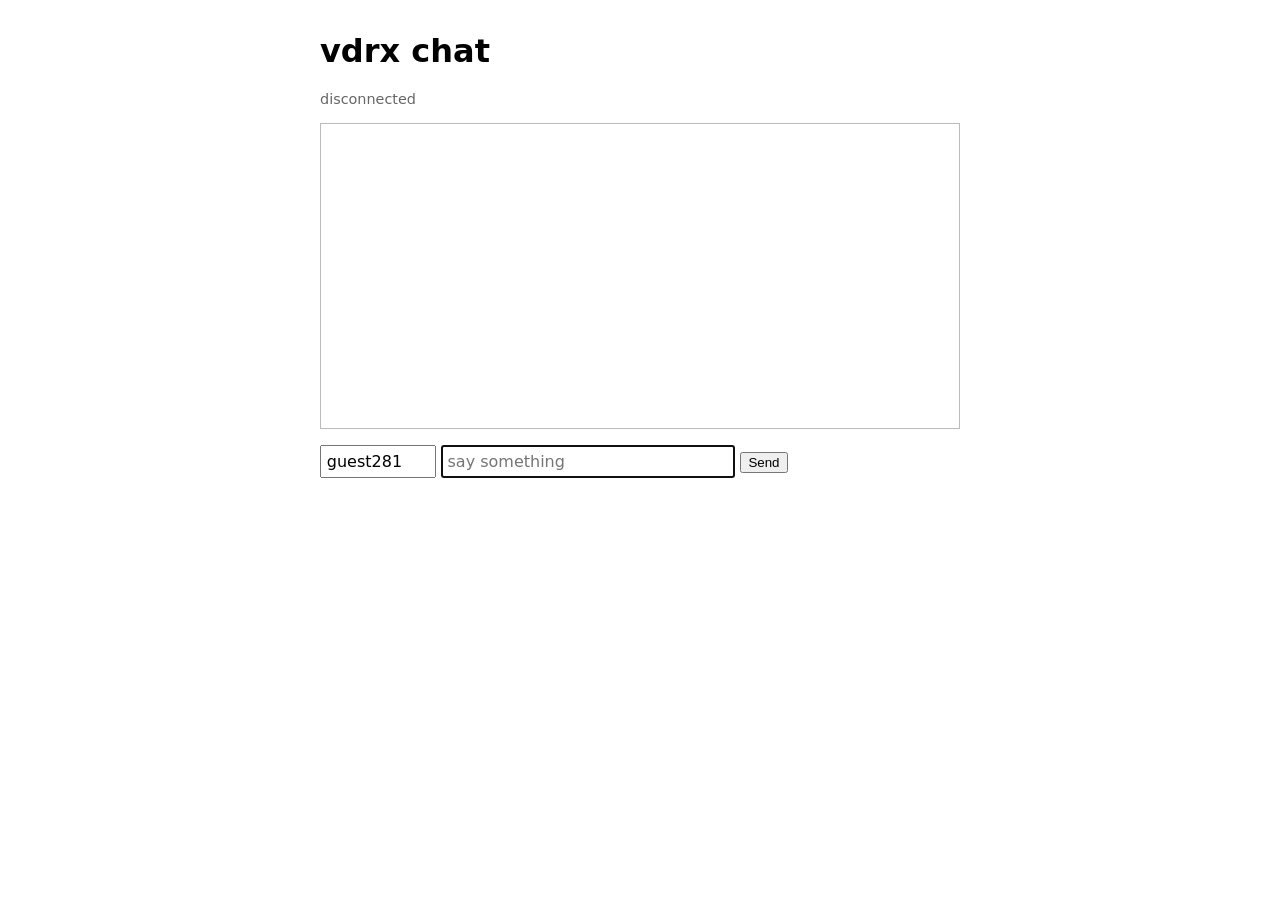
<file: examples/web-and-websocket/public/index.html>
<!doctype html>
<meta charset="utf-8">
<title>vdrx chat</title>
<style>
  body{font:16px system-ui,sans-serif;max-width:40rem;margin:2rem auto;padding:0 1rem}
  #log{height:18rem;overflow:auto;border:1px solid #bbb;padding:.5rem;margin:1rem 0;white-space:pre-wrap}
  #log .me{color:#06c} #status{color:#666;font-size:.9em}
  input{font:inherit;padding:.3rem}
</style>
<h1>vdrx chat</h1>
<div id="status">connecting…</div>
<div id="log"></div>
<form id="f"><input id="user" size="8" placeholder="name"> <input id="text" size="30" placeholder="say something" autofocus> <button>Send</button></form>
<script>
// The whole "backend" is the vdrx bus: publish to chat.room, everyone subscribed to chat.room hears it.
const ws = new WebSocket((location.protocol === 'https:' ? 'wss://' : 'ws://') + (location.host || 'localhost:8080') + '/ws');
const $ = s => document.querySelector(s), log = $('#log');
$('#user').value = 'guest' + Math.floor(Math.random() * 900 + 100);
const send = o => ws.send(JSON.stringify(o));
ws.onopen = () => send({method: 'sys.auth', profile: 'browser'});
ws.onclose = () => $('#status').textContent = 'disconnected';
ws.onmessage = e => {
  const f = JSON.parse(e.data);
  if (f.event === 'auth.ok') { send({method: 'subscribe', filter: 'chat.room'}); $('#status').textContent = 'connected as profile "' + f.profile + '"'; }
  else if (f.event === 'auth.fail') $('#status').textContent = 'auth failed';
  else if (f.event === 'denied') $('#status').textContent = 'denied: ' + f.method + ' ' + f.topic;
  else if (f.topic === 'chat.room') {
    const d = document.createElement('div'); if (f.payload.user === $('#user').value) d.className = 'me';
    d.textContent = f.payload.user + ': ' + f.payload.text; log.append(d); log.scrollTop = log.scrollHeight;
  }
};
$('#f').onsubmit = e => {
  e.preventDefault(); if (!$('#text').value) return;
  send({method: 'publish', topic: 'chat.room', payload: {user: $('#user').value, text: $('#text').value}});
  $('#text').value = '';
};
</script>
</file>
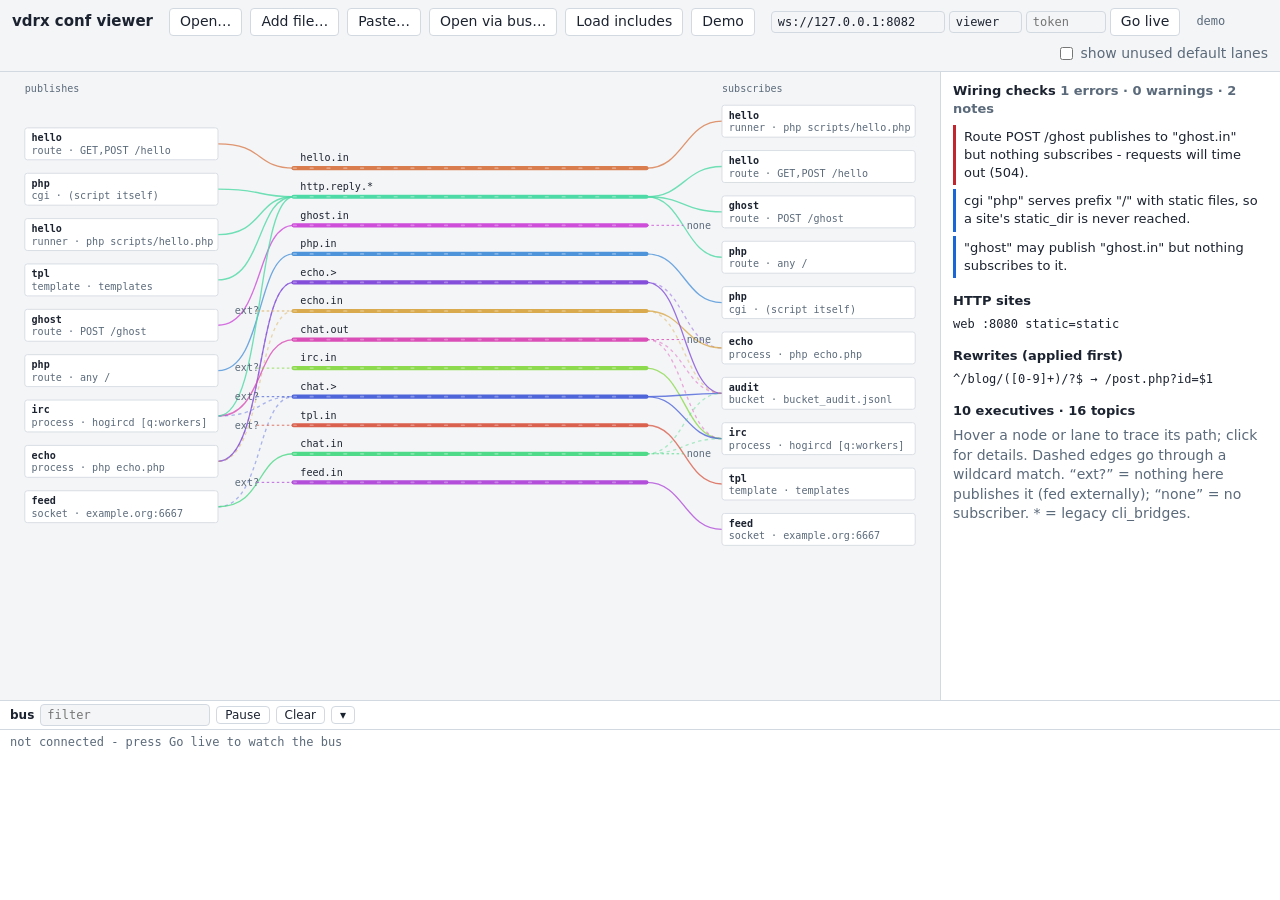
<file: tools/conf_viewer.html>
<!doctype html>
<html lang="en"><head><meta charset="utf-8"><meta name="viewport" content="width=device-width,initial-scale=1">
<title>vdrx conf viewer</title>
<style>
:root{--bg:#13161b;--pn:#1a1e25;--ln:#2b323c;--fg:#d6dce4;--dim:#8592a1;--err:#ff7070;--warn:#e8b548;--note:#74a9e0;color-scheme:dark}
@media(prefers-color-scheme:light){:root{--bg:#f4f5f7;--pn:#fff;--ln:#d3d9e0;--fg:#1c2330;--dim:#5b6a7a;--err:#c0262d;--warn:#946200;--note:#1b66d6;color-scheme:light}}
*{box-sizing:border-box}body{margin:0;background:var(--bg);color:var(--fg);font:14px/1.4 system-ui,sans-serif;display:flex;flex-direction:column;height:100vh}
header{display:flex;gap:8px;align-items:center;flex-wrap:wrap;padding:8px 12px;border-bottom:1px solid var(--ln)}
h1{font-size:15px;margin:0 8px 0 0;font-weight:600}
button,label.b{font:inherit;color:var(--fg);background:var(--pn);border:1px solid var(--ln);border-radius:4px;padding:3px 10px;cursor:pointer}
button:hover,label.b:hover{border-color:var(--dim)}
.chk{color:var(--dim);margin-left:auto;display:flex;gap:5px;align-items:center}
main{flex:1;display:grid;grid-template-columns:1fr 340px;min-height:0}
#view{overflow:auto;padding:8px}#view svg{min-width:900px;width:100%;height:auto;display:block}
aside{border-left:1px solid var(--ln);overflow:auto;padding:10px 12px;background:var(--pn)}
aside h2{font-size:13px;margin:14px 0 6px;font-weight:600}aside h2:first-child{margin-top:0}
.is{border-left:3px solid;padding:3px 8px;margin:4px 0;cursor:pointer;font-size:13px}.is:hover{background:var(--bg)}
.err{border-color:var(--err)}.warn{border-color:var(--warn)}.note{border-color:var(--note)}
pre,.m{font:12px/1.4 ui-monospace,Consolas,monospace}pre{white-space:pre-wrap;word-break:break-all;margin:4px 0}
.dim{color:var(--dim)}
svg text{font:12px ui-monospace,Consolas,monospace;fill:var(--fg)}svg .d{fill:var(--dim)}svg .b{font-weight:700}
.nb{fill:var(--pn);stroke:var(--ln)}.nd{cursor:pointer}.nd.off{opacity:.45}
.e{fill:none;stroke-width:1.6;opacity:.8}.e.x{stroke-dasharray:4 4;opacity:.45}.ln{stroke-width:5;stroke-linecap:round}
.dm .nd,.dm .e,.dm .la{opacity:.12}.dm .hl{opacity:1!important}.dm .e.hl{stroke-width:2.6}
input{font:12px ui-monospace,Consolas,monospace;color:var(--fg);background:var(--bg);border:1px solid var(--ln);border-radius:4px;padding:3px 6px}
.lv{display:flex;gap:4px;align-items:center;margin-left:8px}
.la .ln{transition:stroke-width .25s,filter .4s}.la.pulse .ln{stroke-width:10}.la.hot .ln{filter:drop-shadow(0 0 5px var(--c))}
.fl{stroke:#fff;stroke-width:2;stroke-linecap:round;stroke-dasharray:3 17;opacity:.3;animation:flow 2.6s linear infinite}
.la.hot .fl{animation-duration:.45s;opacity:.95;stroke-width:3}.nd.hot .nb{stroke:var(--c);stroke-width:2;filter:drop-shadow(0 0 6px var(--c))}
@keyframes flow{to{stroke-dashoffset:-20}}
@media(prefers-reduced-motion:reduce){.fl{animation:none}}
#term{border-top:1px solid var(--ln);background:var(--pn);height:200px;display:flex;flex-direction:column}#term.min{height:auto}#term.min #tb{display:none}
#th{display:flex;gap:6px;align-items:center;padding:3px 10px;border-bottom:1px solid var(--ln)}#th b{font-size:12px}#th input{width:170px}
#th button{padding:0 8px;font-size:12px}#tb{flex:1;overflow:auto;padding:4px 10px;font:12px/1.35 ui-monospace,Consolas,monospace}
#tb div{white-space:pre-wrap;word-break:break-all;cursor:pointer}#tb .dim{cursor:default}
dialog{background:var(--pn);color:var(--fg);border:1px solid var(--ln);border-radius:6px;width:min(640px,92vw)}
textarea{width:100%;height:260px;background:var(--bg);color:var(--fg);border:1px solid var(--ln);font:12px ui-monospace,monospace}
@media(max-width:800px){main{grid-template-columns:1fr;grid-template-rows:60vh auto}aside{border-left:0;border-top:1px solid var(--ln)}}
</style></head><body>
<header><h1>vdrx conf viewer</h1>
<label class="b">Open…<input id="f" type="file" multiple hidden></label>
<label class="b">Add file…<input id="fa" type="file" multiple hidden></label>
<button id="pb">Paste…</button><button id="ob" title="read a conf from the vdrx host through the bus">Open via bus…</button><button id="li" title="follow top-level includes through the bus">Load includes</button><button id="db">Demo</button>
<span class="lv"><input id="wu" value="ws://127.0.0.1:8082" size="21" title="vdrx WebSocket"><input id="wp" value="viewer" size="7" title="ws_profiles id"><input id="wt" type="password" placeholder="token" size="8"><button id="wc">Go live</button></span><span id="ws" class="m dim"></span>
<span id="fn" class="dim m"></span>
<label class="chk"><input type="checkbox" id="un"> show unused default lanes</label></header>
<main><div id="view"></div><aside id="side"><div id="sd"></div></aside></main>
<section id="term"><div id="th"><b>bus</b><input id="tf" placeholder="filter" title="show only lines containing this"><button id="tp">Pause</button><button id="tc">Clear</button><button id="tm" title="collapse / expand">▾</button></div><div id="tb"><div class="dim">not connected - press Go live to watch the bus</div></div></section>
<dialog id="dlg"><form method="dialog"><textarea id="ta" placeholder="Paste vdrx.conf JSON"></textarea><p><button value="ok">Show</button> <button value="x">Cancel</button></p></form></dialog>
<script>
//#model
const REPLY='http.reply.*';
const L=v=>v==null||v===''?[]:Array.isArray(v)?v.map(s=>String(s).trim()):String(v).split(',').map(s=>s.trim()).filter(Boolean);
const O=x=>x&&typeof x==='object'?x:{};
// vdrx topic matching: '*' = one segment, '>' = the rest
const tm=(f,t)=>{const a=f.split('.'),b=t.split('.');for(let i=0;i<a.length;i++){if(a[i]==='>')return b.length>i;if(i>=b.length)return false;if(a[i]!=='*'&&a[i]!==b[i])return false}return a.length===b.length};
const ov=(p,q)=>{const x=p.split('.'),y=q.split('.');for(let i=0;;i++){if(x[i]==='>')return y.length>i;if(y[i]==='>')return x.length>i;if(i>=x.length||i>=y.length)return x.length===y.length;if(x[i]!=='*'&&y[i]!=='*'&&x[i]!==y[i])return false}};
function merge(files){const m={};for(const f of files)for(const k in f.obj){const v=f.obj[k];if(Array.isArray(v))m[k]=(m[k]||[]).concat(v);else if(!(k in m))m[k]=v}return m}
function build(c){
 const N=[],I=[],A=k=>(Array.isArray(c[k])?c[k]:[]).map(O);
 const off=e=>e.enabled===false||e.enabled==='false';
 const n=(kind,e,id,sub,pub,label,x)=>N.push({kind,id,cfg:e,sub,pub,label,off:off(e),...x})-1;
 const route=(e,id,pfx,allow)=>n('route',e,id,[REPLY],[e.in_topic||id+'.in'],(allow||'any')+' '+(pfx||'?'),{prefix:pfx,exec:false});
 const cmd=e=>String(e.command||'').replace(/\{[A-Z_]+\}\/?/g,'').trim()||'(script itself)';
 const ex={exec:true};
 A('http_routes').forEach(e=>route(e,e.id||'?',e.prefix,e.allow||'POST'));
 A('cgi').forEach(e=>{const id=e.id||'?';n('cgi',e,id,[e.in_topic||id+'.in'],[id+'.out',REPLY],cmd(e),{...ex,dflt:[id+'.out']});route(e,id,e.prefix,e.allow)});
 A('cli_bridges').forEach(e=>{const id=e.id||'?',p=e.protocol||'cgi';
  if(p!=='bus-daemon')n(p==='bus'?'runner':'cgi',e,id,[e.in_topic||id+'.in'],[id+'.out',REPLY],cmd(e),{...ex,dflt:[id+'.out'],legacy:1});
  route(e,id,e.prefix,e.allow);I.push({sev:'note',msg:`cli_bridges "${id}" (${p}) is the legacy spelling - use cgi / runners + http_routes.`,nodes:[id]})});
 A('runners').forEach(e=>{const id=e.id||'?';n('runner',e,id,e.subscribe!=null?L(e.subscribe):[id+'.in'],[e.publish||id+'.out',REPLY],cmd(e),{...ex,dflt:[id+'.out']})});
 A('processes').forEach(e=>{const id=e.id||'?',pa=e.publish_allow!=null?e.publish_allow:e.publish;
  n('process',e,id,e.subscribe!=null?L(e.subscribe):[id+'.in'],[id+'.out',...L(pa)],cmd(e)+(e.queue_group?'  [q:'+e.queue_group+']':''),{...ex,dflt:[id+'.out']});
  if(e.publish!=null&&e.publish_allow==null)I.push({sev:'note',msg:`process "${id}": "publish" is deprecated, rename to "publish_allow".`,nodes:[id]})});
 A('templates').forEach(e=>{const id=e.id||'?';n('template',e,id,e.subscribe!=null?L(e.subscribe):[id+'.in'],[REPLY],e.dir||'',ex)});
 A('buckets').forEach(e=>{const id=e.id||e.name||'?';n('bucket',e,id,L(e.subscribe||e.topics),[],e.file||'bucket_'+id+'.jsonl',ex)});
 A('socket_clients').forEach(e=>{const id=e.id||'?';n('socket',e,id,e.subscribe!=null?L(e.subscribe):[id+'.in'],[e.publish||id+'.out'],(e.host||'?')+':'+(e.port||'?'),{...ex,dflt:[id+'.out']})});
 // lanes + links
 const lanes=[],li={},lane=t=>li[t]??(li[t]=lanes.push({t,h:Math.round(lanes.length*137.5+20)%360,pubs:[],subs:[],ext:0})-1);
 N.forEach(x=>{x.pub.forEach(lane);x.sub.forEach(lane)});
 const links=[];
 N.forEach((x,i)=>{for(const d of['pub','sub'])for(const s of x[d])lanes.forEach((l,j)=>{if(l.t===s||ov(s,l.t)){links.push({n:i,l:j,d,x:l.t===s});(d==='pub'?l.pubs:l.subs).push(i)}})});
 // checks
 const id2=t=>N.findIndex(x=>x.id===t||x.id+' '===t);
 const seen={};N.filter(x=>x.exec).forEach(x=>{if(seen[x.id])I.push({sev:'err',msg:`Duplicate id "${x.id}" - executive ids must be unique.`,nodes:[x.id]});seen[x.id]=1});
 const sites=A('http_sites'),routes=N.filter(x=>x.kind==='route'&&!x.off);
 if(routes.length&&!sites.length)I.push({sev:'warn',msg:'HTTP routes are defined but there is no http_sites entry to serve them.',nodes:[]});
 routes.forEach(r=>{const T=r.pub[0],cons=N.filter(x=>x.exec&&!x.off&&x.sub.some(s=>ov(s,T)));
  if(!cons.length){const dis=N.filter(x=>x.exec&&x.off&&x.sub.some(s=>ov(s,T)));I.push({sev:'err',msg:`Route ${r.label} publishes to "${T}" but nothing subscribes${dis.length?' ('+dis.map(x=>x.id).join(', ')+' would, but is disabled)':''} - requests will time out (504).`,nodes:[r.id],topics:[T]})}
  cons.filter(x=>x.kind==='process'&&!L(x.cfg.publish_allow!=null?x.cfg.publish_allow:x.cfg.publish).some(p=>tm(p,'http.reply.1'))).forEach(x=>
   I.push({sev:'warn',msg:`Process "${x.id}" serves route ${r.label} but its publish_allow doesn't cover ${REPLY}, so it can't reply.`,nodes:[x.id],topics:[T]}));
  if(!r.prefix)I.push({sev:'err',msg:`Route "${r.id}" has no prefix.`,nodes:[r.id]});
  });
 A('cgi').forEach(e=>{if(!e.doc_root&&!off(e))I.push({sev:'err',msg:`cgi "${e.id}" needs doc_root.`,nodes:[e.id]})});
 const byP={};routes.forEach(r=>{if(!r.prefix)return;(byP[r.prefix]=byP[r.prefix]||[]).push(r)});
 for(const p in byP)if(byP[p].length>1)I.push({sev:'err',msg:`${byP[p].length} routes share the prefix "${p}": ${byP[p].map(r=>r.id).join(', ')}.`,nodes:byP[p].map(r=>r.id)});
 const proxies=A('processes').filter(e=>e.prefix&&!off(e));
 proxies.forEach(e=>{if(byP[e.prefix])I.push({sev:'warn',msg:`Proxy prefix "${e.prefix}" (process ${e.id}) is also a route prefix; the proxy wins.`,nodes:[e.id]})});
 A('cgi').filter(e=>e.prefix==='/'&&e.static!==false&&!off(e)).forEach(e=>{if(sites.some(s=>s.static_dir))I.push({sev:'note',msg:`cgi "${e.id}" serves prefix "/" with static files, so a site's static_dir is never reached.`,nodes:[e.id]})});
 const rw=A('rewrites');rw.forEach(e=>{try{new RegExp(e.match)}catch(x){I.push({sev:'err',msg:`Rewrite "${e.match}": invalid regular expression.`,nodes:[]})}if(!e.to)I.push({sev:'err',msg:`Rewrite "${e.match}" has no "to".`,nodes:[]})});
 N.forEach((x,i)=>{if(x.off)return;x.sub.forEach(s=>{if(s===x.id+'.in'||s==='>'||s.startsWith('sys.'))return;
   if(!N.some(y=>y!==x&&!y.off&&y.pub.some(p=>ov(p,s))))I.push({sev:'note',msg:`"${x.id}" subscribes to "${s}" but nothing in this conf publishes it (fine if fed externally).`,nodes:[x.id],topics:[s]})});
  x.pub.forEach(p=>{if(p===REPLY||(x.dflt||[]).includes(p))return;if(!N.some(y=>y!==x&&!y.off&&y.sub.some(s=>ov(s,p))))I.push({sev:'note',msg:`"${x.id}" may publish "${p}" but nothing subscribes to it.`,nodes:[x.id],topics:[p]})})});
 if(c.includes&&c.includes.length&&!c._inc)I.push({sev:'note',msg:'This conf has "includes" that are not loaded yet. Go live and press "Load includes" (needs the confserver runner), or use "Add file…" per file.',nodes:[]});
 const rank={err:0,warn:1,note:2};I.sort((a,b)=>rank[a.sev]-rank[b.sev]);
 const edge={sites:sites.map(s=>`${s.id||'?'}  :${s.port||'?'}${s.tls_port?' / tls '+s.tls_port:''}${s.static_dir?'  static='+s.static_dir:''}`),
  proxies:proxies.map(e=>`${e.prefix} → ${e.host||'127.0.0.1'}:${e.port||'?'}  (${e.id})`),rewrites:rw.map(e=>`${e.match} → ${e.to}${e.flag?' ['+e.flag+']':''}`)};
 return{N,lanes,links,I,edge}}
//#view
const $=s=>document.querySelector(s),NS='http://www.w3.org/2000/svg';
let files=[],M=null,live={},incOK=false,authed=false;
const esc=s=>String(s).replace(/[&<>"']/g,c=>({'&':'&amp;','<':'&lt;','>':'&gt;','"':'&quot;',"'":'&#39;'}[c]));
const cut=(s,k)=>s.length>k?s.slice(0,k-1)+'…':s;
function draw(){
 const show=$('#un').checked,{N,lanes,links,I,edge}=M;
 const vis=lanes.map((l,j)=>{const ex=links.filter(k=>k.l===j&&k.x);return show||ex.some(k=>k.d==='sub')||ex.some(k=>k.d==='pub'&&!(N[k.n].dflt||[]).includes(l.t))});
 const lo=[];lanes.forEach((l,j)=>vis[j]&&lo.push(j));
 const ly={};lo.forEach((j,i)=>ly[j]=30+i*34);
 const bary=(i,d)=>{const q=links.filter(k=>k.n===i&&k.d===d&&k.x&&vis[k.l]).map(k=>ly[k.l]);return q.length?q.reduce((a,b)=>a+b)/q.length:null};
 const col=d=>N.map((x,i)=>i).filter(i=>bary(i,d)!==null).sort((a,b)=>bary(a,d)-bary(b,d));
 const cl={pub:col('pub'),sub:col('sub')},ny={pub:{},sub:{}};
 const Hn=Math.max(cl.pub.length*54,cl.sub.length*54,lo.length*34),ax=30+Hn/2-8;   // common horizontal axis
 for(const d in cl)cl[d].forEach((i,r)=>ny[d][i]=ax-(cl[d].length*54-16)/2+r*54);
 lo.forEach((j,i)=>ly[j]=ax-(lo.length-1)*17+i*34);
 const H=Hn+70;
 let s=`<svg viewBox="0 0 1100 ${H}" id="sv"><text x="20" y="14" class="d">publishes</text><text x="850" y="14" class="d">subscribes</text>`;
 const tag=(a,b,d)=>`data-n="${a}" data-l="${b}" data-d="${d}"`;
 links.forEach(k=>{if(!vis[k.l])return;const y=ny[k.d][k.n];if(y===undefined)return;const Y=ly[k.l],h=lanes[k.l].h,c=`hsl(${h},65%,58%)`,m=y+19;
  s+=k.d==='pub'?`<path class="e${k.x?'':' x'}" ${tag(k.n,k.l,k.d)} stroke="${c}" d="M250,${m} C305,${m} 295,${Y} 340,${Y}"/>`
   :`<path class="e${k.x?'':' x'}" ${tag(k.n,k.l,k.d)} stroke="${c}" d="M760,${Y} C805,${Y} 805,${m} 850,${m}"/>`});
 lo.forEach(j=>{const l=lanes[j],y=ly[j],c=`hsl(${l.h} 65% 58%)`,np=links.some(k=>k.l===j&&k.x&&k.d==='pub'),ns=links.some(k=>k.l===j&&k.x&&k.d==='sub');
  s+=`<g class="la" data-l="${j}" data-n="" style="cursor:pointer;--c:${c}"><line class="ln" x1="340" x2="760" y1="${y}" y2="${y}" stroke="${c}"/><line class="fl" x1="340" x2="760" y1="${y}" y2="${y}"/><text x="348" y="${y-8}">${esc(cut(l.t,46))}</text><text class="d cnt" data-c="${j}" x="756" y="${y-8}" text-anchor="end"></text>`;
  if(!np)s+=`<line x1="296" x2="340" y1="${y}" y2="${y}" stroke="${c}" stroke-dasharray="3 3"/><text class="d" x="270" y="${y+4}">ext?</text>`;
  if(!ns)s+=`<line x1="760" x2="804" y1="${y}" y2="${y}" stroke="${c}" stroke-dasharray="3 3"/><text class="d" x="808" y="${y+4}">none</text>`;
  s+='</g>'});
 for(const d in cl)cl[d].forEach(i=>{const x=N[i],X=d==='pub'?20:850,y=ny[d][i];
  s+=`<g class="nd${x.off?' off':''}" data-n="${i}" data-l="" data-d="${d}" transform="translate(${X},${y})"><rect class="nb" width="230" height="38" rx="3"/><text x="8" y="16" class="b">${esc(cut(x.id,24))}</text><text x="8" y="31" class="d">${esc(cut(x.kind+(x.legacy?'*':'')+' · '+x.label,31))}</text></g>`});
 $('#view').innerHTML=s+'</svg>';
 for(const j in live){const c=$(`.cnt[data-c="${j}"]`);if(c)c.textContent='×'+live[j].n}
 const sv=$('#sv');
 const focus=(ns,ls)=>{sv.classList.add('dm');sv.querySelectorAll('[data-n]').forEach(e=>{const n=e.dataset.n,l=e.dataset.l;if((n!==''&&ns.has(+n))&&(l===''||ls.has(+l))||(l!==''&&n===''&&ls.has(+l)))e.classList.add('hl')})};
 const clear=()=>{sv.classList.remove('dm');sv.querySelectorAll('.hl').forEach(e=>e.classList.remove('hl'))};
 const nodeSets=i=>{const ls=new Set(links.filter(k=>k.n===i).map(k=>k.l)),ns=new Set([i]);links.forEach(k=>{if(ls.has(k.l)&&k.x)ns.add(k.n)});return[ns,ls]};
 const laneSets=j=>[new Set(links.filter(k=>k.l===j).map(k=>k.n)),new Set([j])];
 sv.onmouseover=e=>{const g=e.target.closest('[data-n]');if(!g)return;clear();const[ns,ls]=g.dataset.l===''?nodeSets(+g.dataset.n):g.dataset.n===''?laneSets(+g.dataset.l):[new Set([+g.dataset.n]),new Set([+g.dataset.l])];
  focus(ns,ls);sv.querySelectorAll('.nd').forEach(e=>ns.has(+e.dataset.n)&&e.classList.add('hl'))};
 sv.onmouseleave=clear;
 sv.onclick=e=>{const g=e.target.closest('.nd,.la');if(!g)return;g.classList.contains('nd')?detail(N[+g.dataset.n]):laneDetail(lanes[+g.dataset.l])};
 window._pin=(nodes,topics)=>{clear();const ns=new Set(),ls=new Set();N.forEach((x,i)=>nodes.includes(x.id)&&ns.add(i));(topics||[]).forEach(t=>lanes.forEach((l,j)=>l.t===t&&ls.add(j)));
  ns.forEach(i=>links.forEach(k=>k.n===i&&ls.add(k.l)));if(!ns.size&&!ls.size)return;ls.forEach(j=>links.forEach(k=>k.l===j&&k.x&&ns.add(k.n)));focus(ns,ls);sv.querySelectorAll('.nd').forEach(e=>ns.has(+e.dataset.n)&&e.classList.add('hl'))};
}
function side(extra){
 const{I,edge,N,lanes}=M,cnt={err:0,warn:0,note:0};I.forEach(i=>cnt[i.sev]++);
 let h=`<h2>Wiring checks <span class="dim">${cnt.err} errors · ${cnt.warn} warnings · ${cnt.note} notes</span></h2>`;
 h+=I.length?I.map((i,k)=>`<div class="is ${i.sev}" data-i="${k}">${esc(i.msg)}</div>`).join(''):'<div class="dim">No problems found.</div>';
 const sec=(t,a)=>a.length?`<h2>${t}</h2>`+a.map(x=>`<div class="m">${esc(x)}</div>`).join(''):'';
 h+=sec('HTTP sites',edge.sites)+sec('Rewrites (applied first)',edge.rewrites)+sec('Reverse proxies (not on the bus)',edge.proxies);
 h+=`<h2>${N.length} executives · ${lanes.length} topics</h2><div class="dim">Hover a node or lane to trace its path; click for details. Dashed edges go through a wildcard match. “ext?” = nothing here publishes it (fed externally); “none” = no subscriber. * = legacy cli_bridges.</div>`;
 $('#sd').innerHTML=h+(extra||'');
 $('#side').onclick=e=>{const d=e.target.closest('[data-i]');if(d){const i=I[+d.dataset.i];window._pin(i.nodes||[],i.topics)}};
}
const detail=x=>side(`<h2>${esc(x.id)} <span class="dim">${esc(x.kind)}${x.off?' (disabled)':''}</span></h2><div class="m">subscribes: ${esc(x.sub.join(', ')||'-')}<br>publishes: ${esc(x.pub.join(', ')||'-')}</div><pre>${esc(JSON.stringify(x.cfg,null,1))}</pre>`);
const laneDetail=l=>{const{N}=M,L=live[M.lanes.indexOf(l)];side(`<h2>${esc(l.t)} <span class="dim">topic${L?' · ×'+L.n:''}</span></h2><div class="m">publishers: ${esc([...new Set(l.pubs)].map(i=>N[i].id).join(', ')||'none in this conf')}<br>subscribers: ${esc([...new Set(l.subs)].map(i=>N[i].id).join(', ')||'none')}</div>${L?`<h2>last message <span class="dim">${esc(L.last.topic)} ← ${esc(L.last.source)}</span></h2><pre>${esc(JSON.stringify(L.last.payload,null,1).slice(0,1500))}</pre>`:''}`)};
function show(){if(!files.length)return;let c;try{c=merge(files);c._inc=incOK;M=build(c)}catch(e){$('#sd').innerHTML='<div class="is err">'+esc(e.message)+'</div>';return}
 live={};if(ws&&authed)subAll();const wp=((c.executives||{}).ws||{}).port;if(wp&&!$('#wu').dataset.t)$('#wu').value='ws://127.0.0.1:'+wp;
 $('#fn').textContent=files.map(f=>f.name).join(' + ');draw();side()}
function add(obj,name,keep,dir){if(!keep){files=[];incOK=false}files.push({name,obj,dir});show()}
function parse(txt,name,keep){try{add(JSON.parse(txt.replace(/^\uFEFF/,'')),name,keep)}catch(e){$('#sd').innerHTML=`<div class="is err">${esc(name)}: not valid JSON - ${esc(e.message)}</div>`}}
async function load(fl,keep){let first=!keep;for(const f of fl){parse(await f.text(),f.name,!first);first=false}}
$('#f').onchange=e=>{load([...e.target.files],false);e.target.value=''};$('#fa').onchange=e=>{load([...e.target.files],true);e.target.value=''};
$('#un').onchange=()=>M&&draw();
$('#pb').onclick=()=>$('#dlg').showModal();$('#dlg').onclose=()=>{if($('#dlg').returnValue==='ok'&&$('#ta').value.trim())parse($('#ta').value,'pasted',false)};
addEventListener('dragover',e=>e.preventDefault());addEventListener('drop',e=>{e.preventDefault();load([...e.dataTransfer.files],e.shiftKey)});
const DEMO={http_sites:[{id:'web',port:8080,static_dir:'static'}],rewrites:[{match:'^/blog/([0-9]+)/?$',to:'/post.php?id=$1'}],
 cgi:[{id:'php',prefix:'/',command:'{PHP_CGI_BIN_FILENAME}',doc_root:'www',fallback:'/index.php'}],
 runners:[{id:'hello',command:'php scripts/hello.php',subscribe:'hello.in'}],
 http_routes:[{id:'hello',prefix:'/hello',allow:'GET,POST'},{id:'ghost',prefix:'/ghost',in_topic:'ghost.in'}],
 processes:[{id:'echo',command:'php echo.php',subscribe:'echo.in',publish_allow:'echo.>'},{id:'irc',command:'hogircd',subscribe:'irc.in,chat.>',publish_allow:'chat.out,http.reply.*',queue_group:'workers'}],
 socket_clients:[{id:'feed',host:'example.org',port:6667,publish:'chat.in'}],templates:[{id:'tpl',dir:'templates'}],buckets:[{id:'audit',subscribe:'chat.>,echo.>'}]};
// ---- live mode: subscribe to exactly the lanes drawn; animate the bus as messages arrive
let ws=null,seen=new Set(),pend=[],dots=0,req={},paused=false,den=[];
const wsS=t=>$('#ws').textContent=t,RF='viewer.reply.*',C=h=>`hsl(${h},65%,58%)`;
const tb=$('#tb'),T2=n=>String(n).padStart(2,'0'),stamp=()=>{const d=new Date();return`${T2(d.getHours())}:${T2(d.getMinutes())}:${T2(d.getSeconds())}.${String(d.getMilliseconds()).padStart(3,'0')}`};
function tline(txt,h,lane){if(paused&&h!=null)return;const d=document.createElement('div');d.textContent=txt;d.dataset.s=txt.toLowerCase();
 if(h==null)d.className='dim';else{d.style.color=C(h);d.dataset.l=lane}
 if(tb.firstChild&&tb.firstChild.className==='dim'&&tb.children.length===1&&tb.firstChild.textContent.startsWith('not connected'))tb.textContent='';
 const q=$('#tf').value.toLowerCase();if(q&&!d.dataset.s.includes(q))d.style.display='none';
 const stick=tb.scrollTop+tb.clientHeight>=tb.scrollHeight-30;tb.append(d);while(tb.children.length>600)tb.firstChild.remove();if(stick)tb.scrollTop=tb.scrollHeight}
const sys=t=>tline(stamp()+'  '+t,null);
$('#tf').oninput=()=>{const q=$('#tf').value.toLowerCase();for(const d of tb.children)d.style.display=!q||d.dataset.s.includes(q)?'':'none'};
$('#tp').onclick=e=>{paused=!paused;e.target.textContent=paused?'Resume':'Pause'};
$('#tc').onclick=()=>tb.textContent='';$('#tm').onclick=()=>$('#term').classList.toggle('min');
tb.onclick=e=>{const d=e.target.closest('[data-l]');if(d&&window._pin)window._pin([],[d.dataset.l])};
const bestLane=topic=>{let b=null;const wild=t=>/[*>]/.test(t);M.lanes.forEach((l,j)=>{if(!tm(l.t,topic))return;if(!b||(wild(b.l.t)&&!wild(l.t))||l.t===topic)b={l,j}});return b};
function dot(d,color,dur,r){if(dots>70)return;dots++;const sv=$('#sv');if(!sv)return;const c=document.createElementNS(NS,'circle'),a=document.createElementNS(NS,'animateMotion');
 c.setAttribute('r',r||3.5);c.setAttribute('fill',color);c.style.filter=`drop-shadow(0 0 4px ${color})`;a.setAttribute('dur',dur+'s');a.setAttribute('path',d);a.setAttribute('fill','freeze');
 c.appendChild(a);sv.appendChild(c);setTimeout(()=>{c.remove();dots--},dur*1000+60)}
function glow(el,ms){el.classList.add('hot');clearTimeout(el._t);el._t=setTimeout(()=>el.classList.remove('hot'),ms)}
function pulse(j,f){const sv=$('#sv');if(!sv)return;const c=sv.querySelector(`.cnt[data-c="${j}"]`);if(c)c.textContent='×'+live[j].n;
 const lg=sv.querySelector(`.la[data-l="${j}"]`),col=C(M.lanes[j].h);if(!lg)return;
 lg.classList.add('pulse');setTimeout(()=>lg.classList.remove('pulse'),220);glow(lg,1400);
 const es=[...sv.querySelectorAll(`.e[data-l="${j}"]`)].filter(e=>!e.classList.contains('x')),pub=es.filter(e=>e.dataset.d==='pub'),mine=pub.filter(e=>M.N[+e.dataset.n].id===f.source),
  ly=+lg.querySelector('.ln').getAttribute('y1');
 // packet journey: publisher -> along the lane -> every subscriber
 (mine.length?mine:pub).forEach(e=>{dot(e.getAttribute('d'),col,.5);const n=sv.querySelector(`.nd[data-n="${e.dataset.n}"][data-d="pub"]`);if(n){n.style.setProperty('--c',col);glow(n,700)}});
 setTimeout(()=>dot(`M340,${ly} L760,${ly}`,col,.6,5),450);
 setTimeout(()=>es.filter(e=>e.dataset.d==='sub').forEach(e=>{dot(e.getAttribute('d'),col,.5);const n=sv.querySelector(`.nd[data-n="${e.dataset.n}"][data-d="sub"]`);if(n){n.style.setProperty('--c',col);glow(n,700)}}),1030)}
function tick(){let n=0;while(pend.length&&n++<40){const f=pend.shift();if(seen.has(f.seq))continue;seen.add(f.seq);if(seen.size>500)seen.delete(seen.values().next().value);
  const b=bestLane(f.topic);M.lanes.forEach((l,j)=>{if(!tm(l.t,f.topic))return;const L=live[j]=live[j]||{n:0};L.n++;L.last=f;pulse(j,f)});
  tline(`${stamp()}  ${f.topic}  ← ${f.source}  ${typeof f.payload==='string'?f.payload:JSON.stringify(f.payload)}`.slice(0,400),b?b.l.h:200,b?b.l.t:'')}
 if(pend.length>2000)pend.splice(0,pend.length-500);requestAnimationFrame(tick)}
requestAnimationFrame(tick);
function subAll(){const w=ws;w.send(JSON.stringify({method:'unsubscribe_all'}));w.send(JSON.stringify({method:'subscribe',filter:RF}));M.lanes.forEach(l=>w.send(JSON.stringify({method:'subscribe',filter:l.t})))}
$('#wu').oninput=e=>e.target.dataset.t=1;
$('#wc').onclick=()=>{if(ws){ws.close();return}
 if(!M){wsS('load a conf first');return}
 try{ws=new WebSocket($('#wu').value.trim())}catch(e){wsS(e.message);ws=null;return}
 live={};seen.clear();pend=[];den=[];draw();wsS('connecting…');$('#wc').textContent='Disconnect';sys('connecting to '+$('#wu').value.trim());
 const me=ws;
 ws.onopen=()=>{const a={method:'sys.auth',token:$('#wt').value},p=$('#wp').value.trim();if(p)a.profile=p;me.send(JSON.stringify(a))};
 ws.onmessage=e=>{let f;try{f=JSON.parse(e.data)}catch(x){return}
  if(f.event==='auth.ok'){authed=true;wsS('live'+(f.profile?' as '+f.profile:''));sys('authenticated'+(f.profile?' as profile "'+f.profile+'"':'')+' - subscribing to '+M.lanes.length+' lanes');subAll()}
  else if(f.event==='auth.fail'){wsS('auth failed - check profile / token');sys('auth failed')}
  else if(f.event==='denied'){if(f.topic!==RF){den.push(f.topic);wsS(`live - ${den.length} lane(s) not allowed for this profile: ${den.slice(0,3).join(', ')}`)}sys(`denied ${f.method} ${f.topic}`)}
  else if(f.event==='dropped'){wsS(`live - server dropped ${f.count} frames (viewer too slow)`);sys(`server dropped ${f.count} frames`)}
  else if(f.topic!==undefined){const r=req[f.topic];if(r){delete req[f.topic];clearTimeout(r.t);const e=f.payload||{};+e.status===200?r.ok(e.body):r.no(new Error(`${e.status} ${String(e.body||'').trim()||'(no detail)'}`))}else pend.push(f)}};
 ws.onclose=()=>{if(ws===me){ws=null;authed=false}$('#wc').textContent='Go live';wsS('disconnected');sys('disconnected')};ws.onerror=()=>wsS('connection error')};
// ---- reading conf files from the vdrx host: publish to confserver.in, wait for the reply on our own topic
const fetchConf=path=>new Promise((ok,no)=>{if(!ws||!authed)return no(new Error('go live first (needs a profile allowed to publish confserver.in and viewer.reply.*)'));
 const t='viewer.reply.'+Math.random().toString(36).slice(2,9);req[t]={ok,no,t:setTimeout(()=>{delete req[t];no(new Error('timeout - is the confserver runner configured?'))},8000)};
 ws.send(JSON.stringify({method:'publish',topic:'confserver.in',payload:{reply_to:t,params:{file:path}}}))}).then(b=>{const j=JSON.parse(b);return{path:j.path,obj:JSON.parse(j.text.replace(/^\uFEFF/,''))}});
const dirOf=p=>p.replace(/[^\/]*$/,'').replace(/\/$/,''),isAbs=p=>/^([A-Za-z]:)?\//.test(p);
function norm(p){const o=[];for(const s of p.split('/'))s==='..'?(o.length>1&&o.pop()):s==='.'||(s===''&&o.length)||o.push(s);return o.join('/')}
function expand(str,dir,main){const v=Object.assign({},...files.map(f=>f.obj.variables||{}),{CONF_DIR:dir,MAIN_CONF_DIR:main,EXE_EXT:''});
 for(let i=0;i<8;i++)str=str.replace(/\{([A-Z_a-z][A-Za-z0-9_]*)\}/g,(m,k)=>v[k]!=null&&v[k]!==undefined?String(v[k]):m);return str}
$('#ob').onclick=async()=>{const p=prompt('Path of a vdrx conf file on the machine running vdrx:','vdrx.conf');if(!p)return;
 try{const r=await fetchConf(p);files=[{name:r.path,obj:r.obj,dir:dirOf(r.path)}];incOK=false;show();sys('opened '+r.path)}catch(e){sys('open failed: '+e.message);wsS(e.message)}};
$('#li').onclick=async()=>{if(!files.length)return;const seenp=new Set(files.map(f=>f.name)),q=[],bad=[];let n=0;
 const push=f=>(Array.isArray(f.obj.includes)?f.obj.includes:[]).forEach(i=>q.push({p:typeof i==='string'?i:(i&&(i.path||i.file))||'',dir:f.dir,main:files[0].dir}));
 files.forEach(push);
 while(q.length&&n<40){const{p,dir,main}=q.shift();if(!p)continue;let path=expand(p,dir||'',main||'').replace(/\\/g,'/');
  if(/\{[A-Za-z_]/.test(path)){bad.push(p);sys('include '+p+': unresolved variable - add it under "variables" or open the root conf via bus');continue}
  if(!isAbs(path)&&dir)path=norm(dir+'/'+path);if(seenp.has(path))continue;seenp.add(path);
  try{const r=await fetchConf(path);const f={name:r.path,obj:r.obj,dir:dirOf(r.path)};files.push(f);seenp.add(r.path);n++;sys('included '+r.path);push(f)}catch(e){bad.push(path);sys('include '+path+' failed: '+e.message+(!isAbs(path)&&!dir?'  (this conf was loaded from a local file, so its folder is unknown - use "Open via bus…" for the root conf)':''))}}
 incOK=!bad.length;show();wsS(bad.length?`${n} include(s) loaded, ${bad.length} failed (see the bus terminal)`:`${n} include(s) loaded`)};
$('#db').onclick=()=>add(DEMO,'demo',false);
add(DEMO,'demo',false);
</script></body></html>
</file>
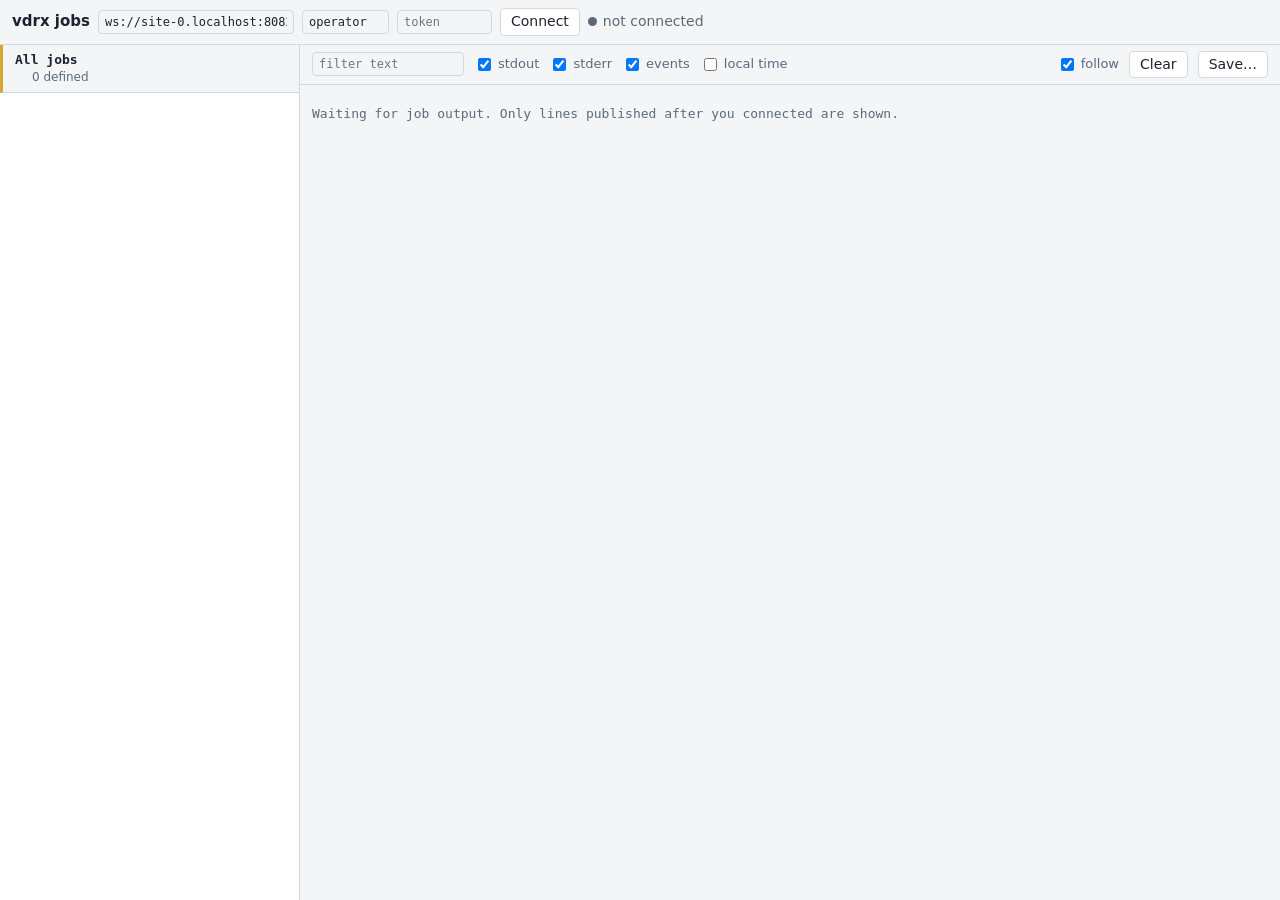
<file: tools/jobs_terminal.html>
<!doctype html>
<html lang="en">
<head>
<meta charset="utf-8">
<meta name="viewport" content="width=device-width,initial-scale=1">
<title>vdrx jobs</title>
<style>
:root{--bg:#13161b;--pn:#1a1e25;--ln:#2b323c;--fg:#d6dce4;--dim:#8592a1;--out:#7ee787;--err:#ff7b72;--ev:#6cc7d9;--ok:#3fb950;--bad:#f85149;--run:#58a6ff;--kill:#d29922;--hl:#e3b341;color-scheme:dark}
@media(prefers-color-scheme:light){:root{--bg:#f4f5f7;--pn:#fff;--ln:#d3d9e0;--fg:#1c2330;--dim:#5b6a7a;--out:#1a7f37;--err:#cf222e;--ev:#0a6f86;--ok:#1a7f37;--bad:#cf222e;--run:#0969da;--kill:#9a6700;--hl:#d4a72c;color-scheme:light}}
*{box-sizing:border-box}
body{margin:0;background:var(--bg);color:var(--fg);font:14px/1.4 system-ui,sans-serif;display:flex;flex-direction:column;height:100vh;height:100dvh}
header{display:flex;gap:8px;align-items:center;flex-wrap:wrap;padding:8px 12px;border-bottom:1px solid var(--ln)}
header b{font-size:15px}
input[type=text],input[type=password],input:not([type]){font:12px ui-monospace,Consolas,monospace;color:var(--fg);background:var(--bg);border:1px solid var(--ln);border-radius:4px;padding:4px 6px}
button{font:inherit;color:var(--fg);background:var(--pn);border:1px solid var(--ln);border-radius:4px;padding:3px 10px;cursor:pointer}
button:hover:not(:disabled){border-color:var(--dim)}button:disabled{opacity:.4;cursor:default}
.dim{color:var(--dim)}.sp{margin-left:auto}
#st::before{content:"";display:inline-block;width:9px;height:9px;border-radius:50%;margin-right:6px;background:var(--dim)}
#st.on::before{background:var(--ok)}#st.bad::before{background:var(--bad)}#st.wait::before{background:var(--kill)}
main{flex:1;min-height:0;display:grid;grid-template-columns:300px 1fr}
aside{border-right:1px solid var(--ln);overflow:auto;background:var(--pn)}
.jr{padding:7px 12px;border-bottom:1px solid var(--ln);border-left:3px solid transparent;cursor:pointer}
.jr:hover{background:var(--bg)}.jr.sel{border-left-color:var(--hl);background:var(--bg)}
.jr.all{position:sticky;top:0;z-index:1;background:var(--pn)}.jr.all.sel{background:var(--bg)}
.jr .top{display:flex;align-items:center;gap:7px}
.jr .nm{font:13px ui-monospace,Consolas,monospace;font-weight:600;overflow:hidden;text-overflow:ellipsis;white-space:nowrap}
.jr .meta{font-size:12px;color:var(--dim);margin:2px 0 0 17px}
.jr .btns{margin-left:auto;display:flex;gap:4px}.jr .btns button{padding:0 7px;font-size:12px;line-height:20px}
.dot{width:10px;height:10px;border-radius:50%;flex:none;background:var(--dim)}
.dot.ok{background:var(--ok)}.dot.bad{background:var(--bad)}.dot.kill{background:var(--kill)}
.dot.run{background:var(--run);animation:pulse 1.1s ease-in-out infinite}.dot.off{background:transparent;border:2px solid var(--dim)}
@keyframes pulse{50%{opacity:.35}}
section{display:flex;flex-direction:column;min-width:0;min-height:0}
#tb{display:flex;gap:10px;align-items:center;flex-wrap:wrap;padding:6px 12px;border-bottom:1px solid var(--ln)}
#tb label{display:flex;gap:4px;align-items:center;color:var(--dim);font-size:13px;cursor:pointer}
#out{flex:1;min-height:0;overflow:auto;padding:6px 0;font:13px/1.45 ui-monospace,SFMono-Regular,Consolas,monospace;background:var(--bg)}
.ln{padding:0 12px;white-space:pre-wrap;overflow-wrap:anywhere}.ln:hover{background:var(--pn)}
.pf{background:var(--hl);color:#111;padding:0 4px}.ar{color:var(--hl)}
.k-out .tx{color:var(--out)}.k-err .tx{color:var(--err)}.k-start .tx,.k-exit .tx{color:var(--ev)}
.k-exit.bad .tx,.k-error .tx{color:var(--err)}
.k-skip .tx,.k-queued .tx,.k-restart .tx,.k-sys .tx{color:var(--dim)}
.empty{padding:14px 12px;color:var(--dim)}
@media(max-width:760px){main{grid-template-columns:1fr;grid-template-rows:34vh 1fr}aside{border-right:0;border-bottom:1px solid var(--ln)}}
</style>
</head>
<body>
<header>
  <b>vdrx jobs</b>
  <input id="wu" size="24" title="vdrx WebSocket URL">
  <input id="wp" size="9" value="operator" title="ws_profiles id (blank = pick by token)">
  <input id="wt" type="password" size="10" placeholder="token" title="the profile's token">
  <button id="wc">Connect</button>
  <span id="st" class="dim">not connected</span>
  <span id="sum" class="dim sp"></span>
</header>
<main>
  <aside id="jobs"></aside>
  <section>
    <div id="tb">
      <input id="q" size="18" placeholder="filter text" title="show only lines containing this">
      <label><input type="checkbox" id="co" checked>stdout</label>
      <label><input type="checkbox" id="ce" checked>stderr</label>
      <label><input type="checkbox" id="cv" checked>events</label>
      <label><input type="checkbox" id="cl">local time</label>
      <label class="sp"><input type="checkbox" id="fo" checked>follow</label>
      <button id="cx">Clear</button>
      <button id="sv">Save&hellip;</button>
    </div>
    <div id="out"></div>
  </section>
</main>
<script>
'use strict';
const $ = s => document.querySelector(s);
const MAX_MODEL = 20000, MAX_DOM = 4000;

let ws = null, want = false, authed = false, retry = 0, retryTimer = 0, lastSeq = -1, keepSt = false;
let sel = '';                       // job whose lines are shown ('' = all)
let maxConc = 0, active = 0;
const jobs = new Map();             // id -> state (order = insertion order)
const model = [];                   // every line received (capped), newest last
let pending = [];                   // lines waiting for the next animation frame

// ---- settings --------------------------------------------------------------------
const qs = new URLSearchParams(location.search);
function load(k, d) { try { return localStorage.getItem('vdrxjobs.' + k) || d } catch (e) { return d } }
function save(k, v) { try { localStorage.setItem('vdrxjobs.' + k, v) } catch (e) {} }
const defUrl = (location.protocol === 'https:' ? 'wss://' : 'ws://') + (/^https?:$/.test(location.protocol) ? location.hostname : '127.0.0.1') + ':8082';
$('#wu').value = qs.get('url') || load('url', defUrl);
$('#wp').value = qs.get('profile') || load('profile', 'operator');

// ---- formatting ------------------------------------------------------------------
function fmtDur(ms) {
  if (ms == null) return '';
  if (ms < 1000) return ms + 'ms';
  if (ms < 60000) return (ms / 1000).toFixed(1) + 's';
  return Math.floor(ms / 60000) + 'm' + Math.floor(ms % 60000 / 1000) + 's';
}
function fmtIn(sec) {
  if (sec <= 0) return 'now';
  if (sec < 90) return sec + 's';
  if (sec < 5400) return Math.round(sec / 60) + 'm';
  if (sec < 172800) return (sec / 3600).toFixed(1).replace(/\.0$/, '') + 'h';
  return Math.round(sec / 86400) + 'd';
}
function fmtTime(t) {
  const d = new Date(t);
  return $('#cl').checked ? d.toTimeString().slice(0, 8) : d.toISOString().slice(11, 19);
}
const stripAnsi = s => s.replace(/\x1b\[[0-9;?]*[ -\/]*[@-~]|\x1b./g, '');

// ---- the terminal ------------------------------------------------------------------
function visible(l) {
  if (l.kind !== 'sys' && sel && l.job !== sel) return false;
  if (l.kind === 'out' && !$('#co').checked) return false;
  if (l.kind === 'err' && !$('#ce').checked) return false;
  if (l.kind !== 'out' && l.kind !== 'err' && l.kind !== 'sys' && !$('#cv').checked) return false;
  const q = $('#q').value.trim().toLowerCase();
  return !q || l.text.toLowerCase().includes(q) || l.job.toLowerCase().includes(q);
}
function lineEl(l) {
  const d = document.createElement('div');
  d.className = 'ln k-' + l.kind + (l.bad ? ' bad' : '');
  d.title = new Date(l.t).toISOString();
  const p = document.createElement('span'); p.className = 'pf';
  p.textContent = fmtTime(l.t) + ' ' + (l.kind === 'sys' ? 'vdrx' : l.job + (l.pid ? ':' + l.pid : ''));
  const a = document.createElement('span'); a.className = 'ar'; a.textContent = ' \u25BA';
  const x = document.createElement('span'); x.className = 'tx'; x.textContent = ' ' + l.text;
  d.append(p, a, x);
  return d;
}
function pushLine(l) {
  model.push(l);
  if (model.length > MAX_MODEL) model.splice(0, MAX_MODEL / 10);
  pending.push(l);
  if (pending.length === 1) requestAnimationFrame(flush);
}
function flush() {
  const out = $('#out'), frag = document.createDocumentFragment();
  for (const l of pending) if (visible(l)) frag.appendChild(lineEl(l));
  pending = [];
  const e = out.querySelector('.empty'); if (e && frag.childNodes.length) e.remove();
  out.appendChild(frag);
  while (out.childElementCount > MAX_DOM) out.firstElementChild.remove();
  if ($('#fo').checked) out.scrollTop = out.scrollHeight;
}
function renderAll() {
  const out = $('#out'), frag = document.createDocumentFragment();
  pending = [];
  const keep = [];
  for (let i = model.length - 1; i >= 0 && keep.length < MAX_DOM; i--) if (visible(model[i])) keep.push(model[i]);
  for (let i = keep.length - 1; i >= 0; i--) frag.appendChild(lineEl(keep[i]));
  out.textContent = '';
  if (!keep.length) {
    const e = document.createElement('div'); e.className = 'empty';
    e.textContent = model.length ? 'No lines match the current filter.' : 'Waiting for job output. Only lines published after you connected are shown.';
    out.appendChild(e);
  }
  out.appendChild(frag);
  if ($('#fo').checked) out.scrollTop = out.scrollHeight;
}
function sys(text, bad) { pushLine({ t: Date.now(), job: '', pid: 0, kind: 'sys', text, bad: !!bad }); }

// ---- jobs ---------------------------------------------------------------------------
function job(id) {
  let j = jobs.get(id);
  if (!j) { j = { id, enabled: true, interval: 0, running: false, pid: 0, runs: 0, status: '', code: null, dur: null, nextAt: null }; jobs.set(id, j); }
  return j;
}
function applyState(p) {
  maxConc = p.max_concurrent || 0; active = p.active || 0;
  const seen = new Set();
  for (const r of p.jobs || []) {
    const j = job(r.job); seen.add(r.job);
    j.enabled = r.enabled; j.interval = r.interval_sec || 0; j.overlap = r.overlap;
    j.running = !!r.running; j.pid = r.pid || 0; j.runs = r.runs || 0;
    j.status = r.last_status || ''; j.code = r.last_code == null ? null : r.last_code; j.dur = r.last_duration_ms == null ? null : r.last_duration_ms;
    j.nextAt = (r.next_in_sec != null && !j.running) ? Date.now() + r.next_in_sec * 1000 : null;
  }
  for (const id of [...jobs.keys()]) if (!seen.has(id)) jobs.delete(id);
  renderJobs();
}
function dotClass(j) {
  if (j.running) return 'run';
  if (j.status === 'ok') return 'ok';
  if (j.status === 'killed') return 'kill';
  if (j.status) return 'bad';
  return j.enabled ? '' : 'off';
}
function jobRow(id, label, meta, j) {
  const r = document.createElement('div'); r.className = 'jr' + (sel === id ? ' sel' : '') + (id === '' ? ' all' : '');
  const top = document.createElement('div'); top.className = 'top';
  if (j) { const d = document.createElement('span'); d.className = 'dot ' + dotClass(j); top.appendChild(d); }
  const nm = document.createElement('span'); nm.className = 'nm'; nm.textContent = label; nm.title = label; top.appendChild(nm);
  if (j) {
    const b = document.createElement('span'); b.className = 'btns';
    const run = document.createElement('button'); run.textContent = '\u25B6'; run.title = 'run now (jobs.run)'; run.disabled = !authed;
    run.onclick = e => { e.stopPropagation(); publish('jobs.run', id); };
    const kill = document.createElement('button'); kill.textContent = '\u25A0'; kill.title = 'stop (jobs.kill)'; kill.disabled = !authed || !j.running;
    kill.onclick = e => { e.stopPropagation(); publish('jobs.kill', id); };
    b.append(run, kill); top.appendChild(b);
  }
  r.appendChild(top);
  const m = document.createElement('div'); m.className = 'meta';
  m.textContent = meta;
  if (j && j.nextAt) { const n = document.createElement('span'); n.dataset.next = id; m.appendChild(n); }
  r.appendChild(m);
  r.onclick = () => { sel = (sel === id ? '' : id); renderJobs(); renderAll(); };
  return r;
}
function jobMeta(j) {
  const p = [];
  p.push(j.interval ? 'every ' + fmtIn(j.interval) : 'manual');
  if (!j.enabled) p.push('disabled');
  if (j.overlap && j.overlap !== 'skip') p.push('overlap ' + j.overlap);
  if (j.running) p.push('running, pid ' + j.pid);
  else if (j.status) p.push(j.status + (j.status === 'failed' ? ' (' + j.code + ')' : '') + (j.dur != null ? ' in ' + fmtDur(j.dur) : ''));
  return p.join(' \u00B7 ') + (j.nextAt && !j.running ? ' \u00B7 next in ' : '');
}
let lastSig = '';
function renderJobs() {
  // Rebuild only when something visible changed: a rebuild resets the list's scroll
  // position and would swallow a click that straddles the 5-second refresh.
  const sig = JSON.stringify([sel, authed, maxConc, [...jobs.values()].map(j => [j.id, j.enabled, j.interval, j.overlap, j.running, j.pid, j.status, j.code, j.dur, !!j.nextAt])]);
  if (sig === lastSig) { tick(); return; }
  lastSig = sig;
  const box = $('#jobs'), keep = box.scrollTop; box.textContent = '';
  box.appendChild(jobRow('', 'All jobs', jobs.size + ' defined' + (maxConc ? ', max ' + maxConc + ' at once' : ''), null));
  for (const j of jobs.values()) box.appendChild(jobRow(j.id, j.id, jobMeta(j), j));
  box.scrollTop = keep;
  let run = 0, bad = 0;
  for (const j of jobs.values()) { if (j.running) run++; else if (j.status && j.status !== 'ok' && j.status !== 'killed') bad++; }
  $('#sum').textContent = jobs.size ? run + ' running \u00B7 ' + bad + ' failing' : '';
  tick();
}
function tick() {
  for (const n of document.querySelectorAll('[data-next]')) {
    const j = jobs.get(n.dataset.next);
    n.textContent = j && j.nextAt ? fmtIn(Math.max(0, Math.round((j.nextAt - Date.now()) / 1000))) : '';
  }
}
setInterval(tick, 1000);

// ---- messages ---------------------------------------------------------------------------
function onFrame(f) {
  if (f.event) {
    if (f.event === 'auth.ok') {
      authed = true; retry = 0;
      setSt('connected' + (f.profile ? ' as ' + f.profile : ''), 'on');
      send({ method: 'subscribe', filter: 'job.>' });
      send({ method: 'subscribe', filter: 'jobs.>' });
      publish('jobs.list', '');
      renderJobs();
    } else if (f.event === 'auth.fail') {
      want = false; keepSt = true; setSt('authentication failed - check the profile and token', 'bad');
      sys('authentication failed', true); if (ws) ws.close();
    } else if (f.event === 'denied') {
      sys('denied: ' + (f.method || '') + ' ' + (f.topic || f.filter || '') + ' (not allowed by this profile)', true);
    } else if (f.event === 'dropped') {
      sys('this client fell behind: ' + f.count + ' message(s) dropped', true);
    }
    return;
  }
  if (typeof f.seq === 'number') { if (f.seq <= lastSeq) return; lastSeq = f.seq; } // a filter subscribed twice delivers twice
  const p = f.payload, t = f.topic || '';
  if (!p || typeof p !== 'object') return;
  if (t === 'jobs.state') { applyState(p); return; }
  const m = /^job\.([^.]+)\.([a-z]+)$/.exec(t);
  if (!m) return;
  const id = m[1], kind = m[2], j = job(id);
  const ts = Date.parse(p.ts) || Date.now(), pid = p.pid || 0;
  let text = '', bad = false;
  if (kind === 'out' || kind === 'err') {
    text = stripAnsi(String(p.line == null ? '' : p.line)); bad = kind === 'err';
  } else if (kind === 'start') {
    j.running = true; j.pid = pid; j.nextAt = null; text = 'started (' + (p.trigger || '') + ')';
  } else if (kind === 'exit') {
    j.running = false; j.pid = 0; j.runs++; j.status = p.status; j.code = p.code; j.dur = p.duration_ms;
    j.nextAt = j.enabled && j.interval ? Date.now() + j.interval * 1000 : null;
    if (p.status === 'ok') text = 'finished in ' + fmtDur(p.duration_ms);
    else {
      bad = p.status !== 'killed';
      text = p.status + (p.stop && p.stop !== p.status ? ' (' + p.stop + ')' : '') + (p.status === 'failed' ? ', exit code ' + p.code : '') + ' after ' + fmtDur(p.duration_ms) + (p.error ? ': ' + p.error : '');
    }
    clearTimeout(onFrame.t); onFrame.t = setTimeout(() => { if (authed) publish('jobs.list', ''); }, 400);
  } else if (kind === 'skip' || kind === 'queued' || kind === 'restart') {
    text = kind + ': ' + (p.reason || '');
  } else if (kind === 'error') {
    text = p.reason || 'error'; bad = true;
  } else return;
  if (kind === 'start' || kind === 'exit') renderJobs();
  pushLine({ t: ts, job: id, pid, kind, text, bad });
}

// ---- connection ---------------------------------------------------------------------------
function setSt(text, cls) { const s = $('#st'); s.textContent = text; s.className = cls || 'dim'; }
function send(o) { if (ws && ws.readyState === 1) ws.send(JSON.stringify(o)); }
function publish(topic, payload) { send({ method: 'publish', topic, payload }); }
function connect() {
  clearTimeout(retryTimer); want = true; keepSt = false;
  const url = $('#wu').value.trim();
  save('url', url); save('profile', $('#wp').value.trim());
  try { ws = new WebSocket(url); } catch (e) { setSt('bad URL: ' + e.message, 'bad'); want = false; return; }
  const mine = ws; lastSeq = -1; authed = false;
  setSt('connecting\u2026', 'wait'); $('#wc').textContent = 'Disconnect';
  mine.onopen = () => {
    const a = { method: 'sys.auth', token: $('#wt').value }, p = $('#wp').value.trim();
    if (p) a.profile = p;
    mine.send(JSON.stringify(a));
  };
  mine.onmessage = e => { let f; try { f = JSON.parse(e.data); } catch (x) { return; } onFrame(f); };
  mine.onclose = () => {
    if (mine !== ws) return;
    const was = authed; authed = false; renderJobs();
    if (!want) { if (!keepSt) setSt('not connected'); $('#wc').textContent = 'Connect'; return; }
    const s = Math.min(15, 1 << Math.min(retry++, 4));
    setSt((was ? 'connection lost' : 'cannot connect') + ' - retrying in ' + s + 's', 'wait');
    if (was) sys('connection lost - reconnecting', true);
    retryTimer = setTimeout(connect, s * 1000);
  };
  mine.onerror = () => {};
}
function disconnect() { want = false; clearTimeout(retryTimer); if (ws) ws.close(); setSt('not connected'); $('#wc').textContent = 'Connect'; }
$('#wc').onclick = () => (want ? disconnect() : connect());
for (const id of ['#wu', '#wp', '#wt']) $(id).onkeydown = e => { if (e.key === 'Enter') { if (want) disconnect(); connect(); } };

// ---- toolbar ---------------------------------------------------------------------------------
for (const id of ['#co', '#ce', '#cv', '#cl']) $(id).onchange = renderAll;
$('#q').oninput = renderAll;
$('#cx').onclick = () => { model.length = 0; renderAll(); };
$('#out').onscroll = () => { const o = $('#out'); $('#fo').checked = o.scrollHeight - o.scrollTop - o.clientHeight < 30; };
$('#fo').onchange = () => { if ($('#fo').checked) $('#out').scrollTop = $('#out').scrollHeight; };
$('#sv').onclick = () => {
  const text = model.filter(visible).map(l => new Date(l.t).toISOString() + ' ' + (l.kind === 'sys' ? 'vdrx' : l.job + (l.pid ? ':' + l.pid : '')) + ' ' + l.kind + ' ' + l.text).join('\n') + '\n';
  const a = document.createElement('a');
  a.href = URL.createObjectURL(new Blob([text], { type: 'text/plain' }));
  a.download = 'vdrx-jobs-' + new Date().toISOString().slice(0, 19).replace(/[:T]/g, '-') + '.log';
  document.body.appendChild(a); a.click(); a.remove(); setTimeout(() => URL.revokeObjectURL(a.href), 1000);
};
setInterval(() => { if (authed) publish('jobs.list', ''); }, 5000);

renderJobs(); renderAll();
if (qs.get('connect') === '1') connect();
</script>
</body>
</html>
</file>
